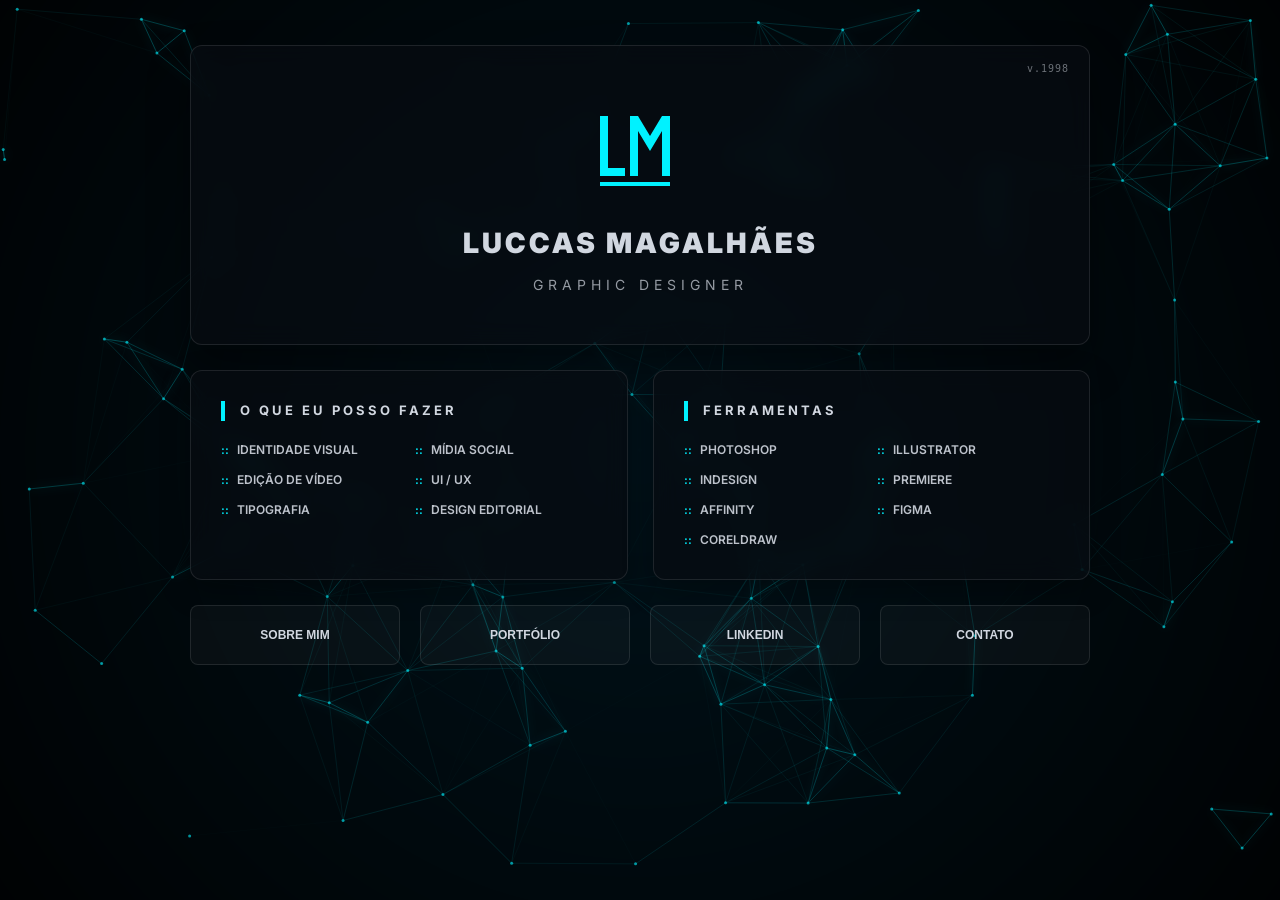
<file: index.html>
<!DOCTYPE html>
<html lang="pt-br">
<head>
    <meta charset="UTF-8">
    <meta name="viewport" content="width=device-width, initial-scale=1.0">
    <title>Luccas Magalhães | Designer</title>
    
    <!-- Fontes -->
    <link href="https://fonts.googleapis.com/css2?family=Inter:wght@400;700;900&display=swap" rel="stylesheet">
    
    <!-- CSS Externo -->
    <link rel="stylesheet" href="style.css">
</head>
<body>

    <canvas id="bg-canvas"></canvas>

    <div class="main-container">
        
        <!-- CARD TOPO -->
        <div class="card">
            <div style="font-size: 10px; position: absolute; top: 15px; right: 20px; font-family: monospace; opacity: 0.5; letter-spacing: 1px;">v.1998</div>
            <div class="logo-area">
                <svg viewBox="0 0 100 100">
                    <path d="M10 20V80H35V72H18V20H10ZM40 80H48V35L60 55L72 35V80H80V20H72L60 40L48 20H40V80Z" />
                    <rect x="10" y="86" width="70" height="4" />
                </svg>
            </div>
            <h1>Luccas Magalhães</h1>
            <p class="tag">Graphic Designer</p>
        </div>

        <!-- SEÇÕES -->
        <div class="sections-wrapper">
            <div class="info-block">
                <h2>O que eu posso fazer</h2>
                <div class="skills-grid">
                    <div class="skill-item">Identidade Visual</div>
                    <div class="skill-item">Mídia Social</div>
                    <div class="skill-item">Edição de Vídeo</div>
                    <div class="skill-item">UI / UX</div>
                    <div class="skill-item">Tipografia</div>
                    <div class="skill-item">Design Editorial</div>
                </div>
            </div>

            <div class="info-block">
                <h2>Ferramentas</h2>
                <div class="skills-grid">
                    <div class="skill-item">Photoshop</div>
                    <div class="skill-item">Illustrator</div>
                    <div class="skill-item">InDesign</div>
                    <div class="skill-item">Premiere</div>
                    <div class="skill-item">Affinity</div>
                    <div class="skill-item">Figma</div>
                    <div class="skill-item">CorelDRAW</div>
                </div>
            </div>
        </div>

        <!-- LINKS -->
        <div class="bottom-links">
            <button class="btn-bottom" onclick="showExplainer('sobre', this)">Sobre Mim</button>
            <button class="btn-bottom" onclick="showExplainer('portfolio', this)">Portfólio</button>
            <button class="btn-bottom" onclick="showExplainer('linkedin', this)">LinkedIn</button>
            <button class="btn-bottom" onclick="showExplainer('contato', this)">Contato</button>
        </div>

        <!-- EXPLAINER BOX -->
        <div id="explainer-box">
            <span id="explainer-title" style="font-size: 11px; color: var(--accent-cyan); display: block; margin-bottom: 15px; font-family: monospace;">INFO //</span>
            <p id="explainer-text"></p>
            
            <div id="contact-options" style="display: none; grid-template-columns: 1fr 1fr; gap: 15px;">
                <a href="mailto:luccasmagal@gmail.com" class="action-btn">E-mail</a>
                <a href="https://wa.me/5583981404889" class="action-btn" target="_blank">WhatsApp</a>
            </div>
            
            <a href="#" id="explainer-action" target="_blank" class="action-btn">Acessar Link</a>
        </div>
    </div>

    <!-- 1. MOTOR JS EXTERNO -->
    <script src="interactive-bg.js"></script>

    <!-- 2. LÓGICA DE INTERFACE -->
    <script>
        const content = {
            sobre: {
                text: "Designer Gráfico focado em traduzir conceitos em soluções visuais precisas. Com uma base técnica sólida, busco unir estética minimalista e funcionalidade em cada projeto. Desenvolvo identidades que comunicam propósito e interfaces que otimizam a experiência do usuário.",
                link: "#", label: ""
            },
            portfolio: { 
                text: "Explorar projetos para ter uma noção básica do que pode ser feito.", 
                link: "https://www.behance.net/luccasmagalhes", label: "Abrir Portfólio" 
            },
            linkedin: { 
                text: "Visualizar histórico profissional e conectar-se na rede.", 
                link: "https://www.linkedin.com/in/luccas-magalh%C3%A3es-34bb22a2/", label: "Acessar LinkedIn" 
            },
            contato: { 
                text: "Selecione o canal de preferência para iniciarmos sua demanda:", 
                link: "#", label: "" 
            }
        };

        function showExplainer(type, element) {
            const box = document.getElementById('explainer-box');
            const text = document.getElementById('explainer-text');
            const title = document.getElementById('explainer-title');
            const action = document.getElementById('explainer-action');
            const contactDiv = document.getElementById('contact-options');
            const buttons = document.querySelectorAll('.btn-bottom');

            if (element.classList.contains('active')) {
                box.style.display = 'none';
                element.classList.remove('active');
                return;
            }

            buttons.forEach(btn => btn.classList.remove('active'));
            element.classList.add('active');
            
            title.innerText = `INFO // ${type.toUpperCase()}`;
            text.innerText = content[type].text;
            
            if (type === 'contato') {
                action.style.display = 'none';
                contactDiv.style.display = 'grid';
            } else if (type === 'sobre') {
                action.style.display = 'none';
                contactDiv.style.display = 'none';
            } else {
                action.style.display = 'inline-flex';
                contactDiv.style.display = 'none';
                action.href = content[type].link;
                action.innerText = content[type].label;
            }

            box.style.display = 'block';
            setTimeout(() => { box.scrollIntoView({ behavior: 'smooth', block: 'nearest' }); }, 100);
        }
    </script>
</body>
</html>
</file>
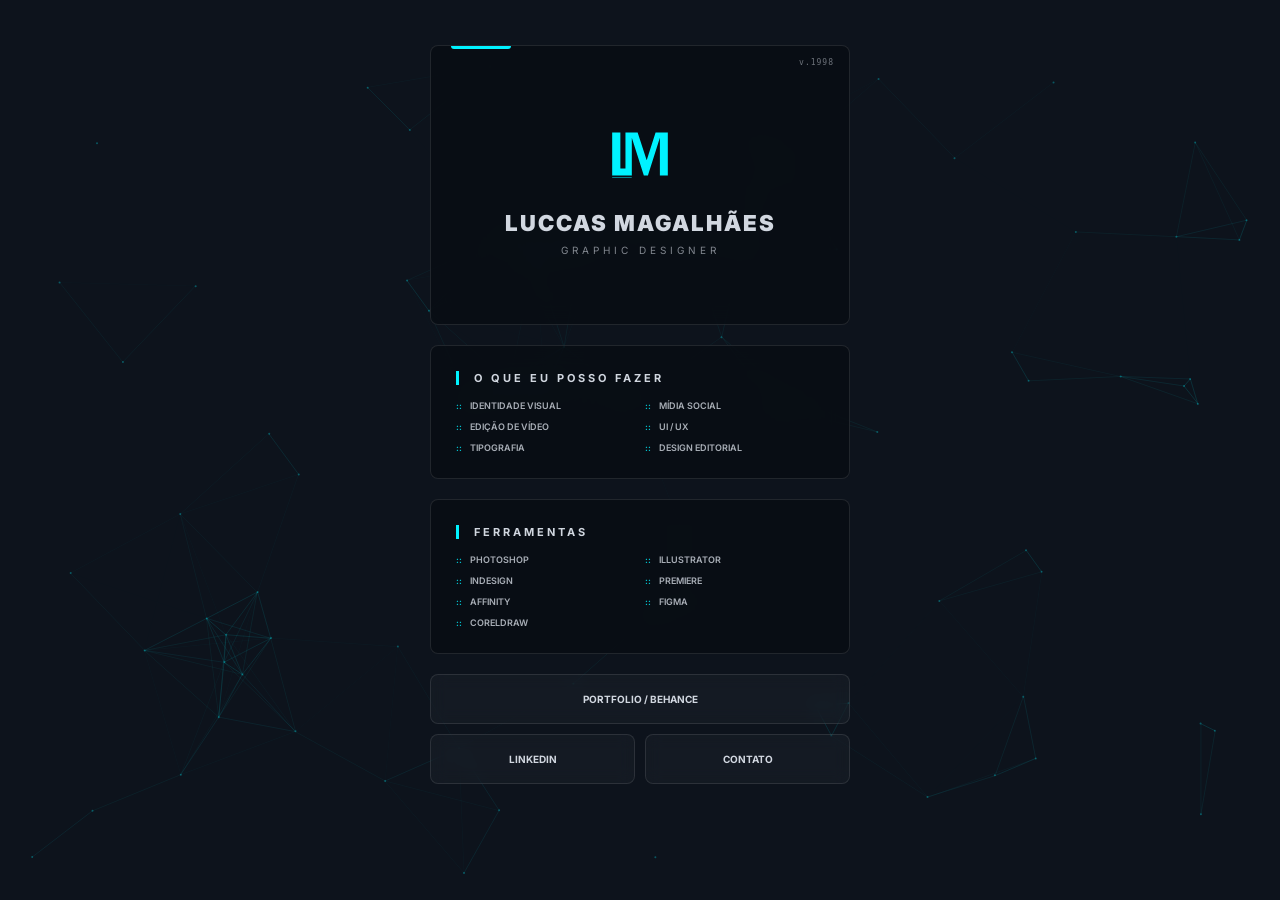
<file: My Digital Busisness Card.html>
<!DOCTYPE html>
<html lang="pt-br">
<head>
    <meta charset="UTF-8">
    <meta name="viewport" content="width=device-width, initial-scale=1.0">
    <title>Luccas Magalhães | Designer</title>
    <link href="https://fonts.googleapis.com/css2?family=Inter:wght@400;700;900&display=swap" rel="stylesheet">
    
    <style>
        /* --- VARIÁVEIS E ROOT --- */
        :root {
            --bg-blueprint: #0d131c;    
            --accent-cyan: #00f2ff;
            --accent-green: #25d366;      
            --navy-blue: #080c12;
            --text-main: #d1d7e0;
            --glass-bg: rgba(8, 12, 18, 0.7); 
            --glass-border: rgba(255, 255, 255, 0.1);
        }

        /* --- RESET E BASE --- */
        * { 
            margin: 0; 
            padding: 0; 
            box-sizing: border-box; 
        }

        body {
            background: var(--bg-blueprint);
            color: var(--text-main);
            font-family: 'Inter', sans-serif;
            overflow-x: hidden;
            min-height: 100vh;
        }

        #bg-canvas {
            position: fixed;
            top: 0; 
            left: 0;
            width: 100%; 
            height: 100%;
            z-index: -1;
            background: var(--bg-blueprint);
        }

        /* --- CONTAINERS --- */
        .main-container {
            display: flex; 
            flex-direction: column; 
            align-items: center;
            width: 100%; 
            padding-top: 5vh; 
            padding-bottom: 50px;
            position: relative; 
            z-index: 1;
        }

        .card, 
        .content-section, 
        .bottom-links, 
        #explainer-box {
            width: 90%; 
            max-width: 420px; 
        }

        /* --- CARD PRINCIPAL --- */
        .card {
            background: var(--glass-bg);
            backdrop-filter: blur(12px);
            -webkit-backdrop-filter: blur(12px);
            height: 280px; 
            display: flex; 
            flex-direction: column;
            border: 1px solid var(--glass-border);
            position: relative; 
            overflow: hidden;
            border-radius: 8px; 
        }

        .card::before {
            content: "";
            position: absolute;
            background: var(--accent-cyan);
            width: 60px; 
            height: 3px;
            top: 0; 
            left: 20px; 
            z-index: 10;
            animation: cyanPulse 9s ease-in-out infinite;
            border-radius: 0 0 3px 3px;
        }

        @keyframes cyanPulse {
            0%, 15%, 100% { opacity: 1; }
            5% { opacity: 0.3; background: #fff; }
            10% { opacity: 1; }
        }

        .card-content { 
            flex-grow: 1; 
            display: flex; 
            flex-direction: column; 
            justify-content: center; 
            align-items: center; 
            width: 100%;
            height: 100%;
        }
        
        .logo-area { 
            width: 80px; 
            height: 80px; 
            margin-bottom: 15px; 
            display: flex; 
            justify-content: center; 
            align-items: center; 
        }
        
        .logo-area svg { 
            width: 100%; 
            height: 100%; 
            fill: var(--accent-cyan); 
        }

        h1 { 
            font-size: 22px; 
            font-weight: 900; 
            letter-spacing: 2px; 
            text-transform: uppercase; 
            text-align: center; 
        }

        .tag { 
            font-size: 10px; 
            opacity: 0.6; 
            margin-top: 8px; 
            letter-spacing: 4px; 
            text-transform: uppercase; 
        }

        /* --- SEÇÕES DE CONTEÚDO --- */
        .content-section { 
            margin-top: 20px; 
        }
        
        .info-block { 
            background: var(--glass-bg); 
            backdrop-filter: blur(12px);
            border: 1px solid var(--glass-border); 
            padding: 25px; 
            position: relative; 
            border-radius: 8px;
        }

        .info-block h2 {
            font-size: 11px; 
            text-transform: uppercase; 
            letter-spacing: 3px; 
            margin-bottom: 15px;
            border-left: 3px solid var(--accent-cyan); 
            padding-left: 15px;
        }

        .skills-grid { 
            display: grid; 
            grid-template-columns: 1fr 1fr; 
            gap: 10px; 
        }

        .skill-item { 
            font-size: 9px; 
            text-transform: uppercase; 
            opacity: 0.8; 
            display: flex; 
            align-items: center; 
            font-weight: 600; 
        }

        .skill-item::before { 
            content: "::"; 
            color: var(--accent-cyan); 
            margin-right: 8px; 
        }

        /* --- BOTÕES E LINKS --- */
        .bottom-links { 
            display: grid; 
            grid-template-columns: 1fr 1fr; 
            gap: 10px; 
            margin-top: 20px; 
        }
        
        .btn-bottom { 
            display: flex; 
            align-items: center; 
            justify-content: center; 
            background: rgba(255, 255, 255, 0.03);
            backdrop-filter: blur(8px);
            color: var(--text-main); 
            cursor: pointer; 
            font-size: 10px; 
            font-weight: 700;
            text-transform: uppercase; 
            height: 50px; 
            border: 1px solid var(--glass-border); 
            transition: 0.3s;
            border-radius: 8px;
            font-family: 'Inter', sans-serif; 
            outline: none; 
        }
        
        .btn-bottom:hover, 
        .btn-bottom.active { 
            background: rgba(0, 242, 255, 0.15); 
            border-color: var(--accent-cyan);
            box-shadow: 0 0 20px rgba(0, 242, 255, 0.15); 
        }

        .btn-bottom:focus-visible {
            border-color: var(--accent-cyan);
            box-shadow: 0 0 0 2px var(--bg-blueprint), 0 0 0 4px var(--accent-cyan);
        }

        .btn-full { 
            grid-column: span 2; 
        }

        /* --- PAINEL EXPLAINER --- */
        #explainer-box { 
            margin-top: 20px; 
            background: var(--glass-bg); 
            backdrop-filter: blur(16px);
            border: 1px solid var(--glass-border); 
            padding: 25px; 
            display: none; 
            animation: slideDown 0.3s ease-out; 
            border-radius: 8px;
        }

        @keyframes slideDown { 
            from { opacity: 0; transform: translateY(-10px); } 
            to { opacity: 1; transform: translateY(0); } 
        }

        #explainer-text { 
            font-size: 12px; 
            line-height: 1.6; 
            margin-bottom: 20px; 
            opacity: 0.9; 
        }
        
        .action-btn {
            display: inline-flex; 
            align-items: center; 
            justify-content: center; 
            width: 100%; 
            height: 40px;
            background: var(--accent-green); 
            color: var(--navy-blue);
            text-decoration: none; 
            font-size: 10px;
            font-weight: 900; 
            text-transform: uppercase; 
            letter-spacing: 1px; 
            transition: all 0.3s cubic-bezier(0.4, 0, 0.2, 1); 
            border-radius: 4px;
        }
        
        .action-btn:hover { 
            background: var(--accent-cyan); 
            color: rgba(0, 0, 0, 0.85); 
            box-shadow: 0 0 25px rgba(0, 242, 255, 0.5);
            letter-spacing: 1.5px;
        }

        .explainer-header { 
            font-size: 9px; 
            font-family: monospace; 
            color: var(--accent-cyan); 
            margin-bottom: 10px; 
            text-transform: uppercase; 
            display: block; 
        }

        /* --- RESPONSIVIDADE --- */
        @media (max-width: 350px) {
            .info-block { padding: 20px 15px; }
            h1 { font-size: 18px; }
        }
    </style>
</head>
<body>
    <!-- BACKGROUND -->
    <canvas id="bg-canvas"></canvas>

    <div class="main-container">
        <!-- CARD TOPO -->
        <div class="card">
            <div style="font-size: 8px; position: absolute; top: 12px; right: 15px; font-family: monospace; opacity: 0.5; letter-spacing: 1px;">v.1998</div>
            <div class="card-content">
                <div class="logo-area">
                    <svg viewBox="0 0 8334 8334" xmlns="http://www.w3.org/2000/svg">
                        <path d="M3314.691,6311.377l-2046.616,0l0,-4498.775l853.56,0l0,3763.739l530.645,0l0,-3763.739l1268.799,0l942.656,2896.949l926.052,-2896.949l1275.413,0l0,4498.775l-827.102,0l0,-3938.419l-1245.85,3938.419l-425.093,0l-1252.465,-3938.419l0,3938.419Zm-8.937,140.381l0,68.91l-2037.679,0l0,-68.91l2037.679,0Z" />
                    </svg>
                </div>
                <h1>Luccas Magalhães</h1>
                <p class="tag">Graphic Designer</p>
            </div>
        </div>

        <!-- O QUE EU POSSO FAZER -->
        <div class="content-section">
            <div class="info-block">
                <h2>O que eu posso fazer</h2>
                <div class="skills-grid">
                    <div class="skill-item">Identidade Visual</div>
                    <div class="skill-item">Mídia Social</div>
                    <div class="skill-item">Edição de Vídeo</div>
                    <div class="skill-item">UI / UX</div>
                    <div class="skill-item">Tipografia</div>
                    <div class="skill-item">Design Editorial</div>
                </div>
            </div>
        </div>

        <!-- FERRAMENTAS -->
        <div class="content-section">
            <div class="info-block">
                <h2>Ferramentas</h2>
                <div class="skills-grid">
                    <div class="skill-item">Photoshop</div>
                    <div class="skill-item">Illustrator</div>
                    <div class="skill-item">InDesign</div>
                    <div class="skill-item">Premiere</div>
                    <div class="skill-item">Affinity</div>
                    <div class="skill-item">Figma</div>
                    <div class="skill-item">CorelDRAW</div>
                </div>
            </div>
        </div>

        <!-- LINKS -->
        <div class="bottom-links">
            <button class="btn-bottom btn-full" onclick="showExplainer('portfolio', this)">Portfolio / Behance</button>
            <button class="btn-bottom" onclick="showExplainer('linkedin', this)">LinkedIn</button>
            <button class="btn-bottom" onclick="showExplainer('contato', this)">Contato</button>
        </div>

        <!-- CAIXA EXPLAINER -->
        <div id="explainer-box">
            <span class="explainer-header" id="explainer-title">INFO //</span>
            <p id="explainer-text"></p>
            
            <div id="contact-options" style="display: none; grid-template-columns: 1fr 1fr; gap: 10px;">
                <a href="mailto:luccasmagal@gmail.com" class="action-btn">E-mail</a>
                <a href="https://wa.me/5583981404889" class="action-btn" target="_blank">WhatsApp</a>
            </div>
            
            <a href="#" id="explainer-action" target="_blank" class="action-btn">Acessar Link</a>
        </div>
    </div>

    <script>
        // --- BACKGROUND ANIMATION ENGINE ---
        (function() {
            const canvas = document.getElementById('bg-canvas');
            const ctx = canvas.getContext('2d');
            let points = [];
            let centerX, centerY;
            let animationId;

            const config = { 
                pointCount: window.innerWidth < 500 ? 40 : 80, 
                pointColor: '#00f2ff', 
                linkDistance: 150, 
                minSpeed: 0.2, 
                maxSpeed: 0.5 
            };
            
            function resize() { 
                canvas.width = window.innerWidth; 
                canvas.height = window.innerHeight; 
                centerX = canvas.width / 2; 
                centerY = canvas.height / 2; 
                config.pointCount = window.innerWidth < 500 ? 40 : 80;
                initPoints(); 
            }
            
            class Point {
                constructor() { this.init(true); }

                init(randomize = false) {
                    if (randomize) { 
                        this.x = Math.random() * canvas.width; 
                        this.y = Math.random() * canvas.height; 
                    } else { 
                        if (Math.random() > 0.5) { 
                            this.x = Math.random() > 0.5 ? 0 : canvas.width; 
                            this.y = Math.random() * canvas.height; 
                        } else { 
                            this.x = Math.random() * canvas.width; 
                            this.y = Math.random() > 0.5 ? 0 : canvas.height; 
                        } 
                    }

                    const angle = Math.atan2(centerY - this.y, centerX - this.x);
                    const speed = Math.random() * (config.maxSpeed - config.minSpeed) + config.minSpeed;
                    this.vx = Math.cos(angle) * speed; 
                    this.vy = Math.sin(angle) * speed;
                }

                update() {
                    this.x += this.vx; 
                    this.y += this.vy;
                    const dx = this.x - centerX; 
                    const dy = this.y - centerY;
                    
                    if (Math.sqrt(dx*dx + dy*dy) < 50) this.init();
                    if (this.x < -20 || this.x > canvas.width + 20 || this.y < -20 || this.y > canvas.height + 20) this.init();
                }

                draw() { 
                    ctx.beginPath(); 
                    ctx.arc(this.x, this.y, 1, 0, Math.PI * 2); 
                    ctx.fillStyle = config.pointColor; 
                    ctx.globalAlpha = 0.3; 
                    ctx.fill(); 
                }
            }
            
            function initPoints() { 
                points = []; 
                for (let i = 0; i < config.pointCount; i++) points.push(new Point()); 
            }
            
            function animate() {
                ctx.clearRect(0, 0, canvas.width, canvas.height);
                for (let i = 0; i < points.length; i++) {
                    points[i].update(); 
                    points[i].draw();
                    for (let j = i + 1; j < points.length; j++) {
                        const dx = points[i].x - points[j].x; 
                        const dy = points[i].y - points[j].y; 
                        const dist = Math.sqrt(dx*dx + dy*dy);
                        
                        if (dist < config.linkDistance) { 
                            ctx.globalAlpha = (1 - (dist / config.linkDistance)) * 0.15; 
                            ctx.strokeStyle = config.pointColor; 
                            ctx.beginPath(); 
                            ctx.moveTo(points[i].x, points[i].y); 
                            ctx.lineTo(points[j].x, points[j].y); 
                            ctx.stroke(); 
                        }
                    }
                }
                animationId = requestAnimationFrame(animate);
            }
            
            document.addEventListener('visibilitychange', () => {
                if (document.hidden) { 
                    cancelAnimationFrame(animationId); 
                } else { 
                    animate(); 
                }
            });

            window.addEventListener('resize', resize); 
            resize(); 
            animate();
        })();

        // --- LÓGICA DO PAINEL EXPLAINER ---
        const content = {
            portfolio: { 
                text: "Explorar projetos de branding, social media e UI no Behance.", 
                link: "https://www.behance.net/luccasmagalhes", 
                label: "Abrir Portfólio" 
            },
            linkedin: { 
                text: "Visualizar histórico profissional e conectar-se na rede.", 
                link: "https://www.linkedin.com/in/luccas-magalh%C3%A3es-34bb22a2/", 
                label: "Acessar LinkedIn" 
            },
            contato: { 
                text: "Selecione o canal de preferência para iniciarmos sua demanda:", 
                link: "#", 
                label: "" 
            }
        };

        function showExplainer(type, element) {
            const box = document.getElementById('explainer-box');
            const text = document.getElementById('explainer-text');
            const title = document.getElementById('explainer-title');
            const action = document.getElementById('explainer-action');
            const contactDiv = document.getElementById('contact-options');
            const buttons = document.querySelectorAll('.btn-bottom');

            if (element.classList.contains('active')) {
                box.style.display = 'none';
                element.classList.remove('active');
                return;
            }

            buttons.forEach(btn => btn.classList.remove('active'));
            element.classList.add('active');
            
            title.innerText = `INFO // ${type.toUpperCase()}`;
            text.innerText = content[type].text;
            
            if (type === 'contato') {
                action.style.display = 'none';
                contactDiv.style.display = 'grid';
            } else {
                action.style.display = 'inline-flex';
                contactDiv.style.display = 'none';
                action.href = content[type].link;
                action.innerText = content[type].label;
            }

            box.style.display = 'block';
            
            setTimeout(() => {
                box.scrollIntoView({ behavior: 'smooth', block: 'nearest' });
            }, 100);
        }
    </script>
</body>
</html>
</file>
<file: style.css>
/* --- VARIÁVEIS --- */
:root {
    --bg-blueprint: #00121a; 
    --accent-cyan: #00f2ff;
    --accent-green: #25d366;
    --navy-blue: #080c12;
    --text-main: #d1d7e0;
    --glass-bg: rgba(8, 12, 18, 0.7);
    --glass-border: rgba(255, 255, 255, 0.1);
}

/* --- BASE --- */
* { 
    margin: 0; 
    padding: 0; 
    box-sizing: border-box; 
}

body {
    background: var(--bg-blueprint);
    color: var(--text-main);
    font-family: 'Inter', sans-serif;
    overflow-x: hidden;
    min-height: 100vh;
    line-height: 1.5;
}

/* --- EFEITO CANO DE INFORMAÇÕES --- */
#bg-canvas {
    position: fixed;
    top: 0; 
    left: 0;
    width: 100%; 
    height: 100%;
    z-index: -1;
    background: radial-gradient(circle at center, transparent 0%, rgba(0, 0, 0, 0.85) 100%);
}

/* --- CONTAINER DINÂMICO --- */
.main-container {
    display: flex;
    flex-direction: column;
    align-items: center;
    width: 90%;
    max-width: 900px;
    margin: 0 auto;
    padding: 5vh 0 80px 0;
    gap: 25px;
    z-index: 1;
    position: relative;
}

/* --- CARD TOPO --- */
.card {
    width: 100%;
    background: var(--glass-bg);
    backdrop-filter: blur(12px);
    -webkit-backdrop-filter: blur(12px);
    min-height: 300px;
    padding: 40px 20px;
    display: flex;
    flex-direction: column;
    align-items: center;
    justify-content: center;
    border: 1px solid var(--glass-border);
    position: relative;
    border-radius: 12px;
    box-shadow: 0 20px 40px rgba(0,0,0,0.4);
}

.logo-area svg { 
    width: 100px; 
    height: 100px; 
    fill: var(--accent-cyan); 
    margin-bottom: 20px; 
}

h1 { 
    font-size: 24px; 
    font-weight: 900; 
    letter-spacing: 3px; 
    text-transform: uppercase; 
    text-align: center; 
}

.tag { 
    font-size: 12px; 
    opacity: 0.7; 
    margin-top: 10px; 
    letter-spacing: 5px; 
    text-transform: uppercase; 
}

@media (min-width: 768px) {
    h1 { font-size: 28px; }
    .tag { font-size: 14px; }
}

/* --- SEÇÕES (SKILLS) --- */
.sections-wrapper {
    display: grid;
    grid-template-columns: 1fr;
    gap: 20px;
    width: 100%;
}

@media (min-width: 768px) {
    .sections-wrapper {
        grid-template-columns: 1fr 1fr;
        gap: 25px;
    }
}

.info-block {
    background: var(--glass-bg);
    backdrop-filter: blur(12px);
    border: 1px solid var(--glass-border);
    padding: 30px;
    border-radius: 12px;
    box-shadow: 0 10px 30px rgba(0,0,0,0.3);
}

.info-block h2 {
    font-size: 13px;
    text-transform: uppercase;
    letter-spacing: 3px;
    margin-bottom: 20px;
    border-left: 4px solid var(--accent-cyan);
    padding-left: 15px;
}

.skills-grid {
    display: grid;
    grid-template-columns: 1fr 1fr;
    gap: 12px;
}

.skill-item {
    font-size: 12px;
    text-transform: uppercase;
    opacity: 0.9;
    display: flex;
    align-items: center;
    font-weight: 600;
}

.skill-item::before { 
    content: "::"; 
    color: var(--accent-cyan); 
    margin-right: 8px; 
}

/* --- BOTÕES --- */
.bottom-links {
    display: grid;
    grid-template-columns: repeat(2, 1fr);
    gap: 15px;
    width: 100%;
}

@media (min-width: 768px) {
    .bottom-links {
        grid-template-columns: repeat(4, 1fr);
        gap: 20px;
    }
}

.btn-bottom {
    min-height: 60px;
    padding: 10px;
    background: rgba(255, 255, 255, 0.03);
    color: var(--text-main);
    border: 1px solid var(--glass-border);
    font-size: 12px;
    font-weight: 700;
    text-transform: uppercase;
    cursor: pointer;
    border-radius: 8px;
    transition: 0.3s;
}

.btn-bottom:hover, .btn-bottom.active {
    background: rgba(0, 242, 255, 0.15);
    border-color: var(--accent-cyan);
    box-shadow: 0 0 20px rgba(0, 242, 255, 0.1);
    transform: translateY(-2px);
}

/* --- EXPLAINER --- */
#explainer-box {
    width: 100%;
    background: var(--glass-bg);
    backdrop-filter: blur(20px);
    border: 1px solid var(--glass-border);
    padding: 35px;
    display: none;
    border-radius: 12px;
    animation: slideDown 0.4s cubic-bezier(0.16, 1, 0.3, 1);
    box-shadow: 0 30px 60px rgba(0,0,0,0.5);
}

@keyframes slideDown {
    from { opacity: 0; transform: translateY(-15px); }
    to { opacity: 1; transform: translateY(0); }
}

#explainer-text { 
    font-size: 15px; 
    line-height: 1.8; 
    margin-bottom: 25px; 
}

.action-btn {
    display: inline-flex;
    align-items: center;
    justify-content: center;
    width: 100%; 
    min-height: 50px;
    background: var(--accent-green);
    color: var(--navy-blue);
    text-decoration: none;
    font-size: 13px; 
    font-weight: 900;
    text-transform: uppercase;
    border-radius: 6px;
    transition: 0.3s;
}

.action-btn:hover { 
    background: var(--accent-cyan); 
    letter-spacing: 2px; 
}
</file>
